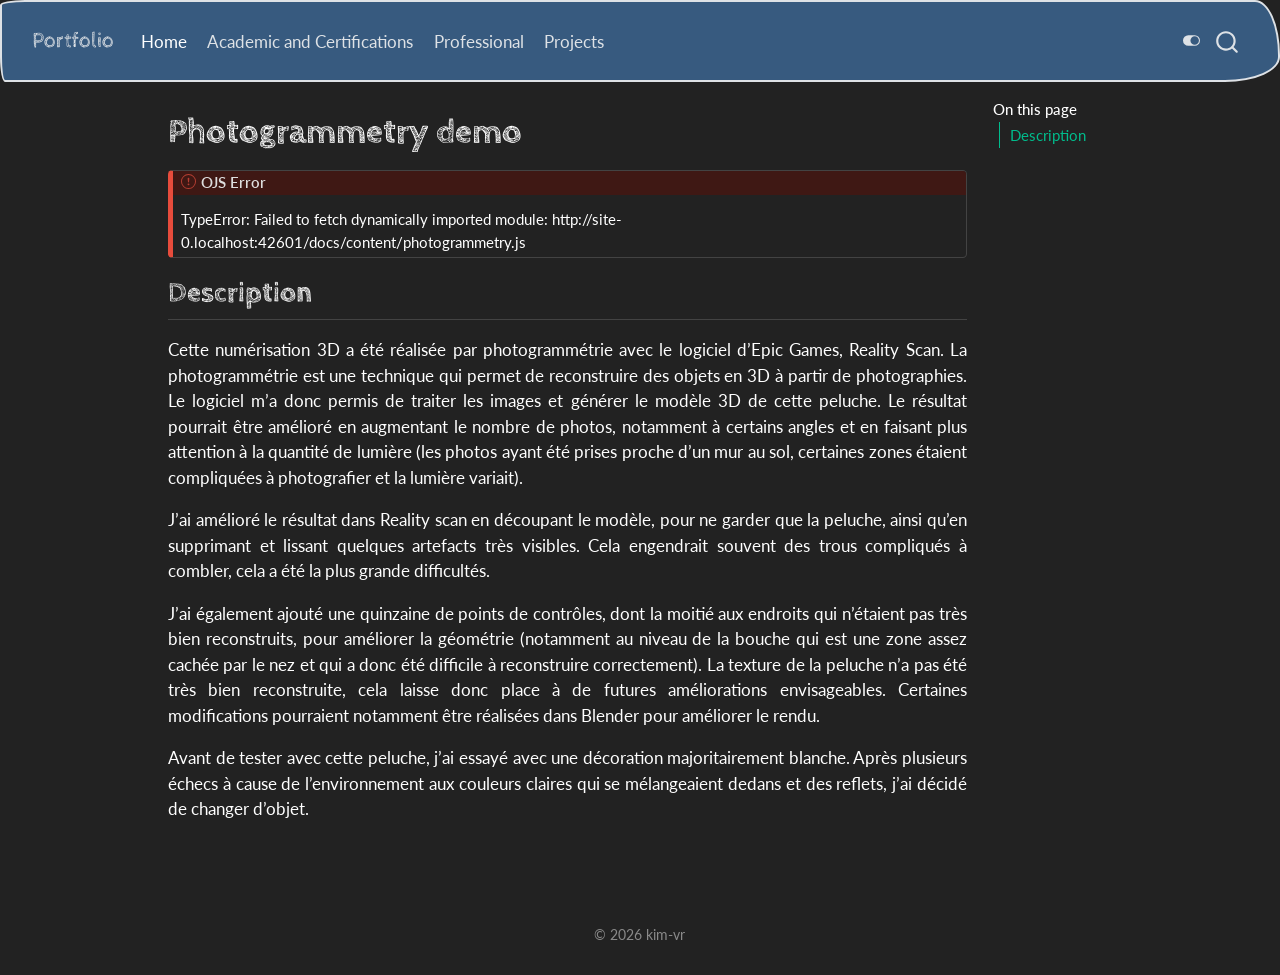
<file: docs/index.html>
<!DOCTYPE html>
<html xmlns="http://www.w3.org/1999/xhtml" lang="en" xml:lang="en"><head>

<meta charset="utf-8">
<meta name="generator" content="quarto-1.9.34">

<meta name="viewport" content="width=device-width, initial-scale=1.0, user-scalable=yes">


<title>Photogrammetry demo – Portfolio</title>
<style>
/* Default styles provided by pandoc.
** See https://pandoc.org/MANUAL.html#variables-for-html for config info.
*/
code{white-space: pre-wrap;}
span.smallcaps{font-variant: small-caps;}
div.columns{display: flex; gap: min(4vw, 1.5em);}
div.column{flex: auto; overflow-x: auto;}
div.hanging-indent{margin-left: 1.5em; text-indent: -1.5em;}
ul.task-list{list-style: none;}
ul.task-list li input[type="checkbox"] {
  width: 0.8em;
  margin: 0 0.8em 0.2em -1em; /* quarto-specific, see https://github.com/quarto-dev/quarto-cli/issues/4556 */ 
  vertical-align: middle;
}
/* CSS for syntax highlighting */
html { -webkit-text-size-adjust: 100%; }
pre > code.sourceCode { white-space: pre; position: relative; }
pre > code.sourceCode > span { display: inline-block; line-height: 1.25; }
pre > code.sourceCode > span:empty { height: 1.2em; }
.sourceCode { overflow: visible; }
code.sourceCode > span { color: inherit; text-decoration: inherit; }
div.sourceCode { margin: 1em 0; }
pre.sourceCode { margin: 0; }
@media screen {
div.sourceCode { overflow: auto; }
}
@media print {
pre > code.sourceCode { white-space: pre-wrap; }
pre > code.sourceCode > span { text-indent: -5em; padding-left: 5em; }
}
pre.numberSource code
  { counter-reset: source-line 0; }
pre.numberSource code > span
  { position: relative; left: -4em; counter-increment: source-line; }
pre.numberSource code > span > a:first-child::before
  { content: counter(source-line);
    position: relative; left: -1em; text-align: right; vertical-align: baseline;
    border: none; display: inline-block;
    -webkit-touch-callout: none; -webkit-user-select: none;
    -khtml-user-select: none; -moz-user-select: none;
    -ms-user-select: none; user-select: none;
    padding: 0 4px; width: 4em;
  }
pre.numberSource { margin-left: 3em;  padding-left: 4px; }
div.sourceCode
  {   }
@media screen {
pre > code.sourceCode > span > a:first-child::before { text-decoration: underline; }
}
</style>


<script src="site_libs/quarto-nav/quarto-nav.js"></script>
<script src="site_libs/quarto-nav/headroom.min.js"></script>
<script src="site_libs/clipboard/clipboard.min.js"></script>
<script src="site_libs/quarto-search/autocomplete.umd.js"></script>
<script src="site_libs/quarto-search/fuse.min.js"></script>
<script src="site_libs/quarto-search/quarto-search.js"></script>
<meta name="quarto:offset" content="./">
<script src="site_libs/quarto-html/quarto.js" type="module"></script>
<script src="site_libs/quarto-html/tabsets/tabsets.js" type="module"></script>
<script src="site_libs/quarto-html/popper.min.js"></script>
<script src="site_libs/quarto-html/tippy.umd.min.js"></script>
<script src="site_libs/quarto-html/anchor.min.js"></script>
<link href="site_libs/quarto-html/tippy.css" rel="stylesheet">
<link href="site_libs/quarto-html/quarto-syntax-highlighting-73db7b5a953198da8f17fc5313e632aa.css" rel="stylesheet" class="quarto-color-scheme" id="quarto-text-highlighting-styles">
<link href="site_libs/quarto-html/quarto-syntax-highlighting-dark-56a1e3db71204dfbc8a885484c5b40f0.css" rel="stylesheet" class="quarto-color-scheme quarto-color-alternate" id="quarto-text-highlighting-styles">
<script src="site_libs/bootstrap/bootstrap.min.js"></script>
<link href="site_libs/bootstrap/bootstrap-icons.css" rel="stylesheet">
<link href="site_libs/bootstrap/bootstrap-ed157559facb2a24d54bafa9414046e4.min.css" rel="stylesheet" append-hash="true" class="quarto-color-scheme" id="quarto-bootstrap" data-mode="light">
<link href="site_libs/bootstrap/bootstrap-dark-e4e1270e67d696ec30ff1c910ddbdc80.min.css" rel="stylesheet" append-hash="true" class="quarto-color-scheme quarto-color-alternate" id="quarto-bootstrap" data-mode="dark">
<script id="quarto-search-options" type="application/json">{
  "location": "navbar",
  "copy-button": false,
  "collapse-after": 3,
  "panel-placement": "end",
  "type": "overlay",
  "limit": 50,
  "keyboard-shortcut": [
    "f",
    "/",
    "s"
  ],
  "show-item-context": false,
  "language": {
    "search-no-results-text": "No results",
    "search-matching-documents-text": "matching documents",
    "search-copy-link-title": "Copy link to search",
    "search-hide-matches-text": "Hide additional matches",
    "search-more-match-text": "more match in this document",
    "search-more-matches-text": "more matches in this document",
    "search-clear-button-title": "Clear",
    "search-text-placeholder": "",
    "search-detached-cancel-button-title": "Cancel",
    "search-submit-button-title": "Submit",
    "search-label": "Search"
  }
}</script>
<script type="module" src="site_libs/quarto-ojs/quarto-ojs-runtime.js"></script>
<link href="site_libs/quarto-ojs/quarto-ojs.css" rel="stylesheet">
<script type="module" src="content/photogrammetry.js"></script>


</head>

<body class="nav-fixed quarto-dark"><script id="quarto-html-before-body" type="application/javascript">
    const toggleBodyColorMode = (bsSheetEl) => {
      const mode = bsSheetEl.getAttribute("data-mode");
      const bodyEl = window.document.querySelector("body");
      if (mode === "dark") {
        bodyEl.classList.add("quarto-dark");
        bodyEl.classList.remove("quarto-light");
      } else {
        bodyEl.classList.add("quarto-light");
        bodyEl.classList.remove("quarto-dark");
      }
    }
    const toggleBodyColorPrimary = () => {
      const bsSheetEl = window.document.querySelector("link#quarto-bootstrap:not([rel=disabled-stylesheet])");
      if (bsSheetEl) {
        toggleBodyColorMode(bsSheetEl);
      }
    }
    const setColorSchemeToggle = (alternate) => {
      const toggles = window.document.querySelectorAll('.quarto-color-scheme-toggle');
      for (let i=0; i < toggles.length; i++) {
        const toggle = toggles[i];
        if (toggle) {
          if (alternate) {
            toggle.classList.add("alternate");
          } else {
            toggle.classList.remove("alternate");
          }
        }
      }
    };
    const toggleColorMode = (alternate) => {
      // Switch the stylesheets
      const primaryStylesheets = window.document.querySelectorAll('link.quarto-color-scheme:not(.quarto-color-alternate)');
      const alternateStylesheets = window.document.querySelectorAll('link.quarto-color-scheme.quarto-color-alternate');
      manageTransitions('#quarto-margin-sidebar .nav-link', false);
      if (alternate) {
        // note: dark is layered on light, we don't disable primary!
        enableStylesheet(alternateStylesheets);
        for (const sheetNode of alternateStylesheets) {
          if (sheetNode.id === "quarto-bootstrap") {
            toggleBodyColorMode(sheetNode);
          }
        }
      } else {
        disableStylesheet(alternateStylesheets);
        enableStylesheet(primaryStylesheets)
        toggleBodyColorPrimary();
      }
      manageTransitions('#quarto-margin-sidebar .nav-link', true);
      // Switch the toggles
      setColorSchemeToggle(alternate)
      // Hack to workaround the fact that safari doesn't
      // properly recolor the scrollbar when toggling (#1455)
      if (navigator.userAgent.indexOf('Safari') > 0 && navigator.userAgent.indexOf('Chrome') == -1) {
        manageTransitions("body", false);
        window.scrollTo(0, 1);
        setTimeout(() => {
          window.scrollTo(0, 0);
          manageTransitions("body", true);
        }, 40);
      }
    }
    const disableStylesheet = (stylesheets) => {
      for (let i=0; i < stylesheets.length; i++) {
        const stylesheet = stylesheets[i];
        stylesheet.rel = 'disabled-stylesheet';
      }
    }
    const enableStylesheet = (stylesheets) => {
      for (let i=0; i < stylesheets.length; i++) {
        const stylesheet = stylesheets[i];
        if(stylesheet.rel !== 'stylesheet') { // for Chrome, which will still FOUC without this check
          stylesheet.rel = 'stylesheet';
        }
      }
    }
    const manageTransitions = (selector, allowTransitions) => {
      const els = window.document.querySelectorAll(selector);
      for (let i=0; i < els.length; i++) {
        const el = els[i];
        if (allowTransitions) {
          el.classList.remove('notransition');
        } else {
          el.classList.add('notransition');
        }
      }
    }
    const isFileUrl = () => {
      return window.location.protocol === 'file:';
    }
    const hasAlternateSentinel = () => {
      let styleSentinel = getColorSchemeSentinel();
      if (styleSentinel !== null) {
        return styleSentinel === "alternate";
      } else {
        return false;
      }
    }
    const setStyleSentinel = (alternate) => {
      const value = alternate ? "alternate" : "default";
      if (!isFileUrl()) {
        window.localStorage.setItem("quarto-color-scheme", value);
      } else {
        localAlternateSentinel = value;
      }
    }
    const getColorSchemeSentinel = () => {
      if (!isFileUrl()) {
        const storageValue = window.localStorage.getItem("quarto-color-scheme");
        return storageValue != null ? storageValue : localAlternateSentinel;
      } else {
        return localAlternateSentinel;
      }
    }
    const toggleGiscusIfUsed = (isAlternate, darkModeDefault) => {
      const baseTheme = document.querySelector('#giscus-base-theme')?.value ?? 'light';
      const alternateTheme = document.querySelector('#giscus-alt-theme')?.value ?? 'dark';
      let newTheme = '';
      if(authorPrefersDark) {
        newTheme = isAlternate ? baseTheme : alternateTheme;
      } else {
        newTheme = isAlternate ? alternateTheme : baseTheme;
      }
      const changeGiscusTheme = () => {
        // From: https://github.com/giscus/giscus/issues/336
        const sendMessage = (message) => {
          const iframe = document.querySelector('iframe.giscus-frame');
          if (!iframe) return;
          iframe.contentWindow.postMessage({ giscus: message }, 'https://giscus.app');
        }
        sendMessage({
          setConfig: {
            theme: newTheme
          }
        });
      }
      const isGiscussLoaded = window.document.querySelector('iframe.giscus-frame') !== null;
      if (isGiscussLoaded) {
        changeGiscusTheme();
      }
    };
    const authorPrefersDark = true;
    const darkModeDefault = authorPrefersDark;
    let localAlternateSentinel = darkModeDefault ? 'alternate' : 'default';
    // Dark / light mode switch
    window.quartoToggleColorScheme = () => {
      // Read the current dark / light value
      let toAlternate = !hasAlternateSentinel();
      toggleColorMode(toAlternate);
      setStyleSentinel(toAlternate);
      toggleGiscusIfUsed(toAlternate, darkModeDefault);
      window.dispatchEvent(new Event('resize'));
    };
    // Switch to dark mode if need be
    if (hasAlternateSentinel()) {
      toggleColorMode(true);
    } else {
      toggleColorMode(false);
    }
  </script>

<div id="quarto-search-results"></div>
  <header id="quarto-header" class="headroom fixed-top">
    <nav class="navbar navbar-expand-lg " data-bs-theme="dark">
      <div class="navbar-container container-fluid">
      <div class="navbar-brand-container mx-auto">
    <a class="navbar-brand" href="./index.html">
    <span class="navbar-title">Portfolio</span>
    </a>
  </div>
            <div id="quarto-search" class="" title="Search"></div>
          <button class="navbar-toggler" type="button" data-bs-toggle="collapse" data-bs-target="#navbarCollapse" aria-controls="navbarCollapse" role="menu" aria-expanded="false" aria-label="Toggle navigation" onclick="if (window.quartoToggleHeadroom) { window.quartoToggleHeadroom(); }">
  <span class="navbar-toggler-icon"></span>
</button>
          <div class="collapse navbar-collapse" id="navbarCollapse">
            <ul class="navbar-nav navbar-nav-scroll me-auto">
  <li class="nav-item">
    <a class="nav-link active" href="./index.html" aria-current="page"> 
<span class="menu-text">Home</span></a>
  </li>  
  <li class="nav-item">
    <a class="nav-link" href="./photogrammetry.html"> 
<span class="menu-text">Academic and Certifications</span></a>
  </li>  
  <li class="nav-item">
    <a class="nav-link" href="./photogrammetry.html"> 
<span class="menu-text">Professional</span></a>
  </li>  
  <li class="nav-item">
    <a class="nav-link" href="./photogrammetry.html"> 
<span class="menu-text">Projects</span></a>
  </li>  
</ul>
          </div> <!-- /navcollapse -->
            <div class="quarto-navbar-tools">
  <a href="" class="quarto-color-scheme-toggle quarto-navigation-tool  px-1" onclick="window.quartoToggleColorScheme(); return false;" title="Toggle dark mode"><i class="bi"></i></a>
</div>
      </div> <!-- /container-fluid -->
    </nav>
</header>
<!-- content -->
<div id="quarto-content" class="quarto-container page-columns page-rows-contents page-layout-article page-navbar">
<!-- sidebar -->
<!-- margin-sidebar -->
    <div id="quarto-margin-sidebar" class="sidebar margin-sidebar">
        <nav id="TOC" role="doc-toc" class="toc-active">
    <h2 id="toc-title">On this page</h2>
   
  <ul>
  <li><a href="#description" id="toc-description" class="nav-link active" data-scroll-target="#description">Description</a></li>
  </ul>
</nav>
    </div>
<!-- main -->
<main class="content" id="quarto-document-content">


<header id="title-block-header" class="quarto-title-block default">
<div class="quarto-title">
<h1 class="title">Photogrammetry demo</h1>
</div>



<div class="quarto-title-meta">

    
  
    
  </div>
  


</header>


<div class="cell">
<div class="code-copy-outer-scaffold"><div class="sourceCode cell-code hidden" id="cb1" data-startfrom="11" data-source-offset="0"><pre class="sourceCode js code-with-copy"><code class="sourceCode javascript" style="counter-reset: source-line 10;"><span id="cb1-11"><a href="#cb1-11" aria-hidden="true" tabindex="-1"></a>viewof my_3d_canvas <span class="op">=</span> {</span>
<span id="cb1-12"><a href="#cb1-12" aria-hidden="true" tabindex="-1"></a>  <span class="kw">const</span> canvas <span class="op">=</span> <span class="fu">html</span><span class="vs">`&lt;canvas width="800" height="800"&gt;&lt;/canvas&gt;`</span><span class="op">;</span></span>
<span id="cb1-13"><a href="#cb1-13" aria-hidden="true" tabindex="-1"></a></span>
<span id="cb1-14"><a href="#cb1-14" aria-hidden="true" tabindex="-1"></a>  <span class="kw">const</span> { createTruck } <span class="op">=</span> <span class="cf">await</span> <span class="im">import</span>(<span class="st">"../../content/photogrammetry.js"</span>)<span class="op">;</span></span>
<span id="cb1-15"><a href="#cb1-15" aria-hidden="true" tabindex="-1"></a>  <span class="fu">createTruck</span>(canvas)<span class="op">;</span></span>
<span id="cb1-16"><a href="#cb1-16" aria-hidden="true" tabindex="-1"></a></span>
<span id="cb1-17"><a href="#cb1-17" aria-hidden="true" tabindex="-1"></a>  <span class="cf">return</span> canvas<span class="op">;</span></span>
<span id="cb1-18"><a href="#cb1-18" aria-hidden="true" tabindex="-1"></a>}</span></code></pre></div><button title="Copy to Clipboard" class="code-copy-button"><i class="bi"></i></button></div>
<div class="cell-output cell-output-display">
<div id="ojs-cell-1" data-nodetype="declaration">

</div>
</div>
</div>
<section id="description" class="level2">
<h2 class="anchored" data-anchor-id="description">Description</h2>
<div class="justify" style="text-align:justify !important;">
<p>Cette numérisation 3D a été réalisée par photogrammétrie avec le logiciel d’Epic Games, Reality Scan. La photogrammétrie est une technique qui permet de reconstruire des objets en 3D à partir de photographies. Le logiciel m’a donc permis de traiter les images et générer le modèle 3D de cette peluche. Le résultat pourrait être amélioré en augmentant le nombre de photos, notamment à certains angles et en faisant plus attention à la quantité de lumière (les photos ayant été prises proche d’un mur au sol, certaines zones étaient compliquées à photografier et la lumière variait).<br>
</p>
<p>J’ai amélioré le résultat dans Reality scan en découpant le modèle, pour ne garder que la peluche, ainsi qu’en supprimant et lissant quelques artefacts très visibles. Cela engendrait souvent des trous compliqués à combler, cela a été la plus grande difficultés.<br>
</p>
<p>J’ai également ajouté une quinzaine de points de contrôles, dont la moitié aux endroits qui n’étaient pas très bien reconstruits, pour améliorer la géométrie (notamment au niveau de la bouche qui est une zone assez cachée par le nez et qui a donc été difficile à reconstruire correctement). La texture de la peluche n’a pas été très bien reconstruite, cela laisse donc place à de futures améliorations envisageables. Certaines modifications pourraient notamment être réalisées dans Blender pour améliorer le rendu.<br>
</p>
<p>Avant de tester avec cette peluche, j’ai essayé avec une décoration majoritairement blanche. Après plusieurs échecs à cause de l’environnement aux couleurs claires qui se mélangeaient dedans et des reflets, j’ai décidé de changer d’objet.</p>
</div>


</section>

</main> <!-- /main -->
<script type="ojs-module-contents">
[base64]
</script>
<script type="module">
if (window.location.protocol === "file:") { alert("The OJS runtime does not work with file:// URLs. Please use a web server to view this document."); }
window._ojs.paths.runtimeToDoc = "../..";
window._ojs.paths.runtimeToRoot = "../..";
window._ojs.paths.docToRoot = "";
window._ojs.selfContained = false;
window._ojs.runtime.interpretFromScriptTags();
</script>
<script id="quarto-html-after-body" type="application/javascript">
  window.document.addEventListener("DOMContentLoaded", function (event) {
    // Ensure there is a toggle, if there isn't float one in the top right
    if (window.document.querySelector('.quarto-color-scheme-toggle') === null) {
      const a = window.document.createElement('a');
      a.classList.add('top-right');
      a.classList.add('quarto-color-scheme-toggle');
      a.href = "";
      a.onclick = function() { try { window.quartoToggleColorScheme(); } catch {} return false; };
      const i = window.document.createElement("i");
      i.classList.add('bi');
      a.appendChild(i);
      window.document.body.appendChild(a);
    }
    setColorSchemeToggle(hasAlternateSentinel())
    const icon = "";
    const anchorJS = new window.AnchorJS();
    anchorJS.options = {
      placement: 'right',
      icon: icon
    };
    anchorJS.add('.anchored');
    const isCodeAnnotation = (el) => {
      for (const clz of el.classList) {
        if (clz.startsWith('code-annotation-')) {                     
          return true;
        }
      }
      return false;
    }
    const onCopySuccess = function(e) {
      // button target
      const button = e.trigger;
      // don't keep focus
      button.blur();
      // flash "checked"
      button.classList.add('code-copy-button-checked');
      var currentTitle = button.getAttribute("title");
      button.setAttribute("title", "Copied!");
      let tooltip;
      if (window.bootstrap) {
        button.setAttribute("data-bs-toggle", "tooltip");
        button.setAttribute("data-bs-placement", "left");
        button.setAttribute("data-bs-title", "Copied!");
        tooltip = new bootstrap.Tooltip(button, 
          { trigger: "manual", 
            customClass: "code-copy-button-tooltip",
            offset: [0, -8]});
        tooltip.show();    
      }
      setTimeout(function() {
        if (tooltip) {
          tooltip.hide();
          button.removeAttribute("data-bs-title");
          button.removeAttribute("data-bs-toggle");
          button.removeAttribute("data-bs-placement");
        }
        button.setAttribute("title", currentTitle);
        button.classList.remove('code-copy-button-checked');
      }, 1000);
      // clear code selection
      e.clearSelection();
    }
    const getTextToCopy = function(trigger) {
      const outerScaffold = trigger.parentElement.cloneNode(true);
      const codeEl = outerScaffold.querySelector('code');
      for (const childEl of codeEl.children) {
        if (isCodeAnnotation(childEl)) {
          childEl.remove();
        }
      }
      return codeEl.innerText;
    }
    const clipboard = new window.ClipboardJS('.code-copy-button:not([data-in-quarto-modal])', {
      text: getTextToCopy
    });
    clipboard.on('success', onCopySuccess);
    if (window.document.getElementById('quarto-embedded-source-code-modal')) {
      const clipboardModal = new window.ClipboardJS('.code-copy-button[data-in-quarto-modal]', {
        text: getTextToCopy,
        container: window.document.getElementById('quarto-embedded-source-code-modal')
      });
      clipboardModal.on('success', onCopySuccess);
    }
      var localhostRegex = new RegExp(/^(?:http|https):\/\/localhost\:?[0-9]*\//);
      var mailtoRegex = new RegExp(/^mailto:/);
        var filterRegex = new RegExp('/' + window.location.host + '/');
      var isInternal = (href) => {
          return filterRegex.test(href) || localhostRegex.test(href) || mailtoRegex.test(href);
      }
      // Inspect non-navigation links and adorn them if external
     var links = window.document.querySelectorAll('a[href]:not(.nav-link):not(.navbar-brand):not(.toc-action):not(.sidebar-link):not(.sidebar-item-toggle):not(.pagination-link):not(.no-external):not([aria-hidden]):not(.dropdown-item):not(.quarto-navigation-tool):not(.about-link)');
      for (var i=0; i<links.length; i++) {
        const link = links[i];
        if (!isInternal(link.href)) {
          // undo the damage that might have been done by quarto-nav.js in the case of
          // links that we want to consider external
          if (link.dataset.originalHref !== undefined) {
            link.href = link.dataset.originalHref;
          }
        }
      }
    function tippyHover(el, contentFn, onTriggerFn, onUntriggerFn) {
      const config = {
        allowHTML: true,
        maxWidth: 500,
        delay: 100,
        arrow: false,
        appendTo: function(el) {
            return el.parentElement;
        },
        interactive: true,
        interactiveBorder: 10,
        theme: 'quarto',
        placement: 'bottom-start',
      };
      if (contentFn) {
        config.content = contentFn;
      }
      if (onTriggerFn) {
        config.onTrigger = onTriggerFn;
      }
      if (onUntriggerFn) {
        config.onUntrigger = onUntriggerFn;
      }
      window.tippy(el, config); 
    }
    const noterefs = window.document.querySelectorAll('a[role="doc-noteref"]');
    for (var i=0; i<noterefs.length; i++) {
      const ref = noterefs[i];
      tippyHover(ref, function() {
        // use id or data attribute instead here
        let href = ref.getAttribute('data-footnote-href') || ref.getAttribute('href');
        try { href = new URL(href).hash; } catch {}
        const id = href.replace(/^#\/?/, "");
        const note = window.document.getElementById(id);
        if (note) {
          return note.innerHTML;
        } else {
          return "";
        }
      });
    }
    const xrefs = window.document.querySelectorAll('a.quarto-xref');
    const processXRef = (id, note) => {
      // Strip column container classes
      const stripColumnClz = (el) => {
        el.classList.remove("page-full", "page-columns");
        if (el.children) {
          for (const child of el.children) {
            stripColumnClz(child);
          }
        }
      }
      stripColumnClz(note)
      if (id === null || id.startsWith('sec-')) {
        // Special case sections, only their first couple elements
        const container = document.createElement("div");
        if (note.children && note.children.length > 2) {
          container.appendChild(note.children[0].cloneNode(true));
          for (let i = 1; i < note.children.length; i++) {
            const child = note.children[i];
            if (child.tagName === "P" && child.innerText === "") {
              continue;
            } else {
              container.appendChild(child.cloneNode(true));
              break;
            }
          }
          if (window.Quarto?.typesetMath) {
            window.Quarto.typesetMath(container);
          }
          return container.innerHTML
        } else {
          if (window.Quarto?.typesetMath) {
            window.Quarto.typesetMath(note);
          }
          return note.innerHTML;
        }
      } else {
        // Remove any anchor links if they are present
        const anchorLink = note.querySelector('a.anchorjs-link');
        if (anchorLink) {
          anchorLink.remove();
        }
        if (window.Quarto?.typesetMath) {
          window.Quarto.typesetMath(note);
        }
        if (note.classList.contains("callout")) {
          return note.outerHTML;
        } else {
          return note.innerHTML;
        }
      }
    }
    for (var i=0; i<xrefs.length; i++) {
      const xref = xrefs[i];
      tippyHover(xref, undefined, function(instance) {
        instance.disable();
        let url = xref.getAttribute('href');
        let hash = undefined; 
        if (url.startsWith('#')) {
          hash = url;
        } else {
          try { hash = new URL(url).hash; } catch {}
        }
        if (hash) {
          const id = hash.replace(/^#\/?/, "");
          const note = window.document.getElementById(id);
          if (note !== null) {
            try {
              const html = processXRef(id, note.cloneNode(true));
              instance.setContent(html);
            } finally {
              instance.enable();
              instance.show();
            }
          } else {
            // See if we can fetch this
            fetch(url.split('#')[0])
            .then(res => res.text())
            .then(html => {
              const parser = new DOMParser();
              const htmlDoc = parser.parseFromString(html, "text/html");
              const note = htmlDoc.getElementById(id);
              if (note !== null) {
                const html = processXRef(id, note);
                instance.setContent(html);
              } 
            }).finally(() => {
              instance.enable();
              instance.show();
            });
          }
        } else {
          // See if we can fetch a full url (with no hash to target)
          // This is a special case and we should probably do some content thinning / targeting
          fetch(url)
          .then(res => res.text())
          .then(html => {
            const parser = new DOMParser();
            const htmlDoc = parser.parseFromString(html, "text/html");
            const note = htmlDoc.querySelector('main.content');
            if (note !== null) {
              // This should only happen for chapter cross references
              // (since there is no id in the URL)
              // remove the first header
              if (note.children.length > 0 && note.children[0].tagName === "HEADER") {
                note.children[0].remove();
              }
              const html = processXRef(null, note);
              instance.setContent(html);
            } 
          }).finally(() => {
            instance.enable();
            instance.show();
          });
        }
      }, function(instance) {
      });
    }
        let selectedAnnoteEl;
        const selectorForAnnotation = ( cell, annotation) => {
          let cellAttr = 'data-code-cell="' + cell + '"';
          let lineAttr = 'data-code-annotation="' +  annotation + '"';
          const selector = 'span[' + cellAttr + '][' + lineAttr + ']';
          return selector;
        }
        const selectCodeLines = (annoteEl) => {
          const doc = window.document;
          const targetCell = annoteEl.getAttribute("data-target-cell");
          const targetAnnotation = annoteEl.getAttribute("data-target-annotation");
          const annoteSpan = window.document.querySelector(selectorForAnnotation(targetCell, targetAnnotation));
          const lines = annoteSpan.getAttribute("data-code-lines").split(",");
          const lineIds = lines.map((line) => {
            return targetCell + "-" + line;
          })
          let top = null;
          let height = null;
          let parent = null;
          if (lineIds.length > 0) {
              //compute the position of the single el (top and bottom and make a div)
              const el = window.document.getElementById(lineIds[0]);
              top = el.offsetTop;
              height = el.offsetHeight;
              parent = el.parentElement.parentElement;
            if (lineIds.length > 1) {
              const lastEl = window.document.getElementById(lineIds[lineIds.length - 1]);
              const bottom = lastEl.offsetTop + lastEl.offsetHeight;
              height = bottom - top;
            }
            if (top !== null && height !== null && parent !== null) {
              // cook up a div (if necessary) and position it 
              let div = window.document.getElementById("code-annotation-line-highlight");
              if (div === null) {
                div = window.document.createElement("div");
                div.setAttribute("id", "code-annotation-line-highlight");
                div.style.position = 'absolute';
                parent.appendChild(div);
              }
              div.style.top = top - 2 + "px";
              div.style.height = height + 4 + "px";
              div.style.left = 0;
              let gutterDiv = window.document.getElementById("code-annotation-line-highlight-gutter");
              if (gutterDiv === null) {
                gutterDiv = window.document.createElement("div");
                gutterDiv.setAttribute("id", "code-annotation-line-highlight-gutter");
                gutterDiv.style.position = 'absolute';
                const codeCell = window.document.getElementById(targetCell);
                const gutter = codeCell.querySelector('.code-annotation-gutter');
                gutter.appendChild(gutterDiv);
              }
              gutterDiv.style.top = top - 2 + "px";
              gutterDiv.style.height = height + 4 + "px";
            }
            selectedAnnoteEl = annoteEl;
          }
        };
        const unselectCodeLines = () => {
          const elementsIds = ["code-annotation-line-highlight", "code-annotation-line-highlight-gutter"];
          elementsIds.forEach((elId) => {
            const div = window.document.getElementById(elId);
            if (div) {
              div.remove();
            }
          });
          selectedAnnoteEl = undefined;
        };
          // Handle positioning of the toggle
      window.addEventListener(
        "resize",
        throttle(() => {
          elRect = undefined;
          if (selectedAnnoteEl) {
            selectCodeLines(selectedAnnoteEl);
          }
        }, 10)
      );
      function throttle(fn, ms) {
      let throttle = false;
      let timer;
        return (...args) => {
          if(!throttle) { // first call gets through
              fn.apply(this, args);
              throttle = true;
          } else { // all the others get throttled
              if(timer) clearTimeout(timer); // cancel #2
              timer = setTimeout(() => {
                fn.apply(this, args);
                timer = throttle = false;
              }, ms);
          }
        };
      }
        // Attach click handler to the DT
        const annoteDls = window.document.querySelectorAll('dt[data-target-cell]');
        for (const annoteDlNode of annoteDls) {
          annoteDlNode.addEventListener('click', (event) => {
            const clickedEl = event.target;
            if (clickedEl !== selectedAnnoteEl) {
              unselectCodeLines();
              const activeEl = window.document.querySelector('dt[data-target-cell].code-annotation-active');
              if (activeEl) {
                activeEl.classList.remove('code-annotation-active');
              }
              selectCodeLines(clickedEl);
              clickedEl.classList.add('code-annotation-active');
            } else {
              // Unselect the line
              unselectCodeLines();
              clickedEl.classList.remove('code-annotation-active');
            }
          });
        }
    const findCites = (el) => {
      const parentEl = el.parentElement;
      if (parentEl) {
        const cites = parentEl.dataset.cites;
        if (cites) {
          return {
            el,
            cites: cites.split(' ')
          };
        } else {
          return findCites(el.parentElement)
        }
      } else {
        return undefined;
      }
    };
    var bibliorefs = window.document.querySelectorAll('a[role="doc-biblioref"]');
    for (var i=0; i<bibliorefs.length; i++) {
      const ref = bibliorefs[i];
      const citeInfo = findCites(ref);
      if (citeInfo) {
        tippyHover(citeInfo.el, function() {
          var popup = window.document.createElement('div');
          citeInfo.cites.forEach(function(cite) {
            var citeDiv = window.document.createElement('div');
            citeDiv.classList.add('hanging-indent');
            citeDiv.classList.add('csl-entry');
            var biblioDiv = window.document.getElementById('ref-' + cite);
            if (biblioDiv) {
              citeDiv.innerHTML = biblioDiv.innerHTML;
            }
            popup.appendChild(citeDiv);
          });
          return popup.innerHTML;
        });
      }
    }
  });
  </script>
</div> <!-- /content -->
<footer class="footer">
  <div class="nav-footer">
    <div class="nav-footer-left">
      &nbsp;
    </div>   
    <div class="nav-footer-center">
<p>© 2026 kim-vr</p>
</div>
    <div class="nav-footer-right">
      &nbsp;
    </div>
  </div>
</footer>




</body></html>
</file>
<file: docs/site_libs/quarto-html/tippy.css>
.tippy-box[data-animation=fade][data-state=hidden]{opacity:0}[data-tippy-root]{max-width:calc(100vw - 10px)}.tippy-box{position:relative;background-color:#333;color:#fff;border-radius:4px;font-size:14px;line-height:1.4;white-space:normal;outline:0;transition-property:transform,visibility,opacity}.tippy-box[data-placement^=top]>.tippy-arrow{bottom:0}.tippy-box[data-placement^=top]>.tippy-arrow:before{bottom:-7px;left:0;border-width:8px 8px 0;border-top-color:initial;transform-origin:center top}.tippy-box[data-placement^=bottom]>.tippy-arrow{top:0}.tippy-box[data-placement^=bottom]>.tippy-arrow:before{top:-7px;left:0;border-width:0 8px 8px;border-bottom-color:initial;transform-origin:center bottom}.tippy-box[data-placement^=left]>.tippy-arrow{right:0}.tippy-box[data-placement^=left]>.tippy-arrow:before{border-width:8px 0 8px 8px;border-left-color:initial;right:-7px;transform-origin:center left}.tippy-box[data-placement^=right]>.tippy-arrow{left:0}.tippy-box[data-placement^=right]>.tippy-arrow:before{left:-7px;border-width:8px 8px 8px 0;border-right-color:initial;transform-origin:center right}.tippy-box[data-inertia][data-state=visible]{transition-timing-function:cubic-bezier(.54,1.5,.38,1.11)}.tippy-arrow{width:16px;height:16px;color:#333}.tippy-arrow:before{content:"";position:absolute;border-color:transparent;border-style:solid}.tippy-content{position:relative;padding:5px 9px;z-index:1}
</file>
<file: docs/site_libs/quarto-html/quarto-syntax-highlighting-73db7b5a953198da8f17fc5313e632aa.css>
/* quarto syntax highlight colors */
:root {
  --quarto-hl-ot-color: #003B4F;
  --quarto-hl-at-color: #657422;
  --quarto-hl-ss-color: #20794D;
  --quarto-hl-an-color: #5E5E5E;
  --quarto-hl-fu-color: #4758AB;
  --quarto-hl-st-color: #20794D;
  --quarto-hl-cf-color: #003B4F;
  --quarto-hl-op-color: #5E5E5E;
  --quarto-hl-er-color: #AD0000;
  --quarto-hl-bn-color: #AD0000;
  --quarto-hl-al-color: #AD0000;
  --quarto-hl-va-color: #111111;
  --quarto-hl-bu-color: inherit;
  --quarto-hl-ex-color: inherit;
  --quarto-hl-pp-color: #AD0000;
  --quarto-hl-in-color: #5E5E5E;
  --quarto-hl-vs-color: #20794D;
  --quarto-hl-wa-color: #5E5E5E;
  --quarto-hl-do-color: #5E5E5E;
  --quarto-hl-im-color: #00769E;
  --quarto-hl-ch-color: #20794D;
  --quarto-hl-dt-color: #AD0000;
  --quarto-hl-fl-color: #AD0000;
  --quarto-hl-co-color: #5E5E5E;
  --quarto-hl-cv-color: #5E5E5E;
  --quarto-hl-cn-color: #8f5902;
  --quarto-hl-sc-color: #5E5E5E;
  --quarto-hl-dv-color: #AD0000;
  --quarto-hl-kw-color: #003B4F;
}

/* other quarto variables */
:root {
  --quarto-font-monospace: SFMono-Regular, Menlo, Monaco, Consolas, "Liberation Mono", "Courier New", monospace;
}

/* syntax highlight based on Pandoc's rules */
pre > code.sourceCode > span {
  color: #003B4F;
}

code.sourceCode > span {
  color: #003B4F;
}

div.sourceCode,
div.sourceCode pre.sourceCode {
  color: #003B4F;
}

/* Normal */
code span {
  color: #003B4F;
}

/* Alert */
code span.al {
  color: #AD0000;
  font-style: inherit;
}

/* Annotation */
code span.an {
  color: #5E5E5E;
  font-style: inherit;
}

/* Attribute */
code span.at {
  color: #657422;
  font-style: inherit;
}

/* BaseN */
code span.bn {
  color: #AD0000;
  font-style: inherit;
}

/* BuiltIn */
code span.bu {
  font-style: inherit;
}

/* ControlFlow */
code span.cf {
  color: #003B4F;
  font-weight: bold;
  font-style: inherit;
}

/* Char */
code span.ch {
  color: #20794D;
  font-style: inherit;
}

/* Constant */
code span.cn {
  color: #8f5902;
  font-style: inherit;
}

/* Comment */
code span.co {
  color: #5E5E5E;
  font-style: inherit;
}

/* CommentVar */
code span.cv {
  color: #5E5E5E;
  font-style: italic;
}

/* Documentation */
code span.do {
  color: #5E5E5E;
  font-style: italic;
}

/* DataType */
code span.dt {
  color: #AD0000;
  font-style: inherit;
}

/* DecVal */
code span.dv {
  color: #AD0000;
  font-style: inherit;
}

/* Error */
code span.er {
  color: #AD0000;
  font-style: inherit;
}

/* Extension */
code span.ex {
  font-style: inherit;
}

/* Float */
code span.fl {
  color: #AD0000;
  font-style: inherit;
}

/* Function */
code span.fu {
  color: #4758AB;
  font-style: inherit;
}

/* Import */
code span.im {
  color: #00769E;
  font-style: inherit;
}

/* Information */
code span.in {
  color: #5E5E5E;
  font-style: inherit;
}

/* Keyword */
code span.kw {
  color: #003B4F;
  font-weight: bold;
  font-style: inherit;
}

/* Operator */
code span.op {
  color: #5E5E5E;
  font-style: inherit;
}

/* Other */
code span.ot {
  color: #003B4F;
  font-style: inherit;
}

/* Preprocessor */
code span.pp {
  color: #AD0000;
  font-style: inherit;
}

/* SpecialChar */
code span.sc {
  color: #5E5E5E;
  font-style: inherit;
}

/* SpecialString */
code span.ss {
  color: #20794D;
  font-style: inherit;
}

/* String */
code span.st {
  color: #20794D;
  font-style: inherit;
}

/* Variable */
code span.va {
  color: #111111;
  font-style: inherit;
}

/* VerbatimString */
code span.vs {
  color: #20794D;
  font-style: inherit;
}

/* Warning */
code span.wa {
  color: #5E5E5E;
  font-style: italic;
}

.prevent-inlining {
  content: "</";
}

/*# sourceMappingURL=098c87163027c62de6dabd3e2d5d0b89.css.map */
</file>
<file: docs/site_libs/quarto-html/quarto-syntax-highlighting-dark-56a1e3db71204dfbc8a885484c5b40f0.css>
/* quarto syntax highlight colors */
:root {
  --quarto-hl-al-color: #f07178;
  --quarto-hl-an-color: #d4d0ab;
  --quarto-hl-at-color: #00e0e0;
  --quarto-hl-bn-color: #d4d0ab;
  --quarto-hl-bu-color: #abe338;
  --quarto-hl-ch-color: #abe338;
  --quarto-hl-co-color: #f8f8f2;
  --quarto-hl-cv-color: #ffd700;
  --quarto-hl-cn-color: #ffd700;
  --quarto-hl-cf-color: #ffa07a;
  --quarto-hl-dt-color: #ffa07a;
  --quarto-hl-dv-color: #d4d0ab;
  --quarto-hl-do-color: #f8f8f2;
  --quarto-hl-er-color: #f07178;
  --quarto-hl-ex-color: #00e0e0;
  --quarto-hl-fl-color: #d4d0ab;
  --quarto-hl-fu-color: #ffa07a;
  --quarto-hl-im-color: #abe338;
  --quarto-hl-in-color: #d4d0ab;
  --quarto-hl-kw-color: #ffa07a;
  --quarto-hl-op-color: #ffa07a;
  --quarto-hl-ot-color: #00e0e0;
  --quarto-hl-pp-color: #dcc6e0;
  --quarto-hl-re-color: #00e0e0;
  --quarto-hl-sc-color: #abe338;
  --quarto-hl-ss-color: #abe338;
  --quarto-hl-st-color: #abe338;
  --quarto-hl-va-color: #00e0e0;
  --quarto-hl-vs-color: #abe338;
  --quarto-hl-wa-color: #dcc6e0;
}

/* other quarto variables */
:root {
  --quarto-font-monospace: SFMono-Regular, Menlo, Monaco, Consolas, "Liberation Mono", "Courier New", monospace;
}

/* syntax highlight based on Pandoc's rules */
pre > code.sourceCode > span {
  color: #f8f8f2;
}

code.sourceCode > span {
  color: #f8f8f2;
}

div.sourceCode,
div.sourceCode pre.sourceCode {
  color: #f8f8f2;
}

/* Normal */
code span {
  color: #f8f8f2;
}

/* Alert */
code span.al {
  color: #f07178;
}

/* Annotation */
code span.an {
  color: #d4d0ab;
}

/* Attribute */
code span.at {
  color: #00e0e0;
}

/* BaseN */
code span.bn {
  color: #d4d0ab;
}

/* BuiltIn */
code span.bu {
  color: #abe338;
}

/* ControlFlow */
code span.cf {
  font-weight: bold;
  color: #ffa07a;
}

/* Char */
code span.ch {
  color: #abe338;
}

/* Constant */
code span.cn {
  color: #ffd700;
}

/* Comment */
code span.co {
  font-style: italic;
  color: #f8f8f2;
}

/* CommentVar */
code span.cv {
  color: #ffd700;
}

/* Documentation */
code span.do {
  color: #f8f8f2;
}

/* DataType */
code span.dt {
  color: #ffa07a;
}

/* DecVal */
code span.dv {
  color: #d4d0ab;
}

/* Error */
code span.er {
  color: #f07178;
  text-decoration: underline;
}

/* Extension */
code span.ex {
  font-weight: bold;
  color: #00e0e0;
}

/* Float */
code span.fl {
  color: #d4d0ab;
}

/* Function */
code span.fu {
  color: #ffa07a;
}

/* Import */
code span.im {
  color: #abe338;
}

/* Information */
code span.in {
  color: #d4d0ab;
}

/* Keyword */
code span.kw {
  font-weight: bold;
  color: #ffa07a;
}

/* Operator */
code span.op {
  color: #ffa07a;
}

/* Other */
code span.ot {
  color: #00e0e0;
}

/* Preprocessor */
code span.pp {
  color: #dcc6e0;
}

/* RegionMarker */
code span.re {
  background-color: #f8f8f2;
  color: #00e0e0;
}

/* SpecialChar */
code span.sc {
  color: #abe338;
}

/* SpecialString */
code span.ss {
  color: #abe338;
}

/* String */
code span.st {
  color: #abe338;
}

/* Variable */
code span.va {
  color: #00e0e0;
}

/* VerbatimString */
code span.vs {
  color: #abe338;
}

/* Warning */
code span.wa {
  color: #dcc6e0;
}

.prevent-inlining {
  content: "</";
}

/*# sourceMappingURL=95d5e9c533b288e22203ad256256fb89.css.map */
</file>
<file: docs/site_libs/quarto-ojs/quarto-ojs.css>
span.ojs-inline span div {
  display: inline-block;
}

/* add some breathing room between display outputs and text especially */
div.cell + section,
div.cell + h1,
div.cell + h2,
div.cell + h3,
div.cell + h4,
div.cell + h5,
div.cell + h6,
div.cell + p {
  margin-top: 1rem;
}

div[nodetype="declaration"]:not([data-output="all"])
  div.observablehq:not(observablehq--error) {
  display: none;
}

/* mimic bootstrap behavior which is always correct in observablehq outputs */
.observablehq a:not([href]):not([class]),
.observablehq a:not([href]):not([class]):hover {
  color: inherit;
  text-decoration: none;
}

.observablehq .observablehq--inspect {
  --code-fallback: Consolas, monaco, monospace;
  font-family: var(--bs-font-monospace, var(--code-fallback));
  font-size: 0.8em;
}

.observablehq--field {
  margin-left: 1rem;
}

.observablehq--caret {
  margin-right: 2px;
  vertical-align: baseline;
}

.observablehq--collapsed,
.observablehq--expanded.observablehq--inspect a {
  cursor: pointer;
}

/* classes directly from observable's runtime */
.observablehq--key,
.observablehq--index {
  color: var(--quarto-hl-dt-color);
}

.observablehq--string {
  color: var(--quarto-hl-st-color);
}

.observablehq--bigint,
.observablehq--date,
.observablehq--number,
.observablehq--regexp,
.observablehq--symbol {
  color: var(--quarto-hl-dv-color);
}

.observablehq--null,
.observablehq--boolean,
.observablehq--undefined,
.observablehq--keyword {
  color: var(--quarto-hl-kw-color);
}

/* In addition, their import statements specifically come highlighted by hljs.
   (probably some legacy feature of theirs?) We handle those here as well. 

   Just to be on the safe side, we select on observable's 'md-pre'
   class as well, in case someone else uses hljs and wishes to put
   their own highlighting.

   TODO Note that to make our highlighting consistent, we're
   overriding the "im" class to present like a keyword. I should make
   sure this looks right everywhere, but I don't know how to test it
   comprehensively.
*/

code.javascript span.im {
  color: var(--quarto-hl-kw-color);
}

pre.observablehq--md-pre span.hljs-keyword {
  color: var(--quarto-hl-kw-color);
}

pre.observablehq--md-pre span.hljs-string {
  color: var(--quarto-hl-st-color);
}

pre.observablehq--md-pre .span.hljs-date,
pre.observablehq--md-pre .span.hljs-number,
pre.observablehq--md-pre .span.hljs-regexp,
pre.observablehq--md-pre .span.hljs-symbol {
  color: var(--quarto-hl-dv-color);
}

/* Other general niceties, but it's possible that we should do this on a page-by-page basis */

input {
  vertical-align: middle;
}

input[type="radio"],
input[type="checkbox"] {
  margin: 0px 0px 3px 0px;
}

.observable-in-a-box-waiting-for-module-import {
  visibility: hidden;
}

/* play nicely w/ sidebar layout */
.panel-sidebar .observablehq > form[class^="oi-"] {
  flex-wrap: wrap !important;
}

/* likely that this only makes sense with bootstrap. TODO check with charles */
.observablehq table {
  font-size: 0.9em !important;
}

.quarto-ojs-hide {
  display: none;
}

.quarto-ojs-error-pinpoint {
  border-bottom: 2px dotted #e51400;
  font-weight: 700;
  cursor: pointer;
}

code span.quarto-ojs-error-pinpoint {
  color: inherit;
}

.observablehq--error .observablehq--inspect {
  font-size: 0.875em !important;
}

.observablehq--error .callout {
  margin-bottom: 0;
  margin-top: 0;
}

/* this counteracts the negative margin which observablehq uses in their tables at runtime */
.quarto-ojs-table-fixup {
  padding-left: 14px;
}

div.observablehq input[type="date"] {
  border-style: solid;
  padding: 0.8em 0.5em 0.8em 0.5em;
  border-color: rgba(220, 220, 220, 0.3);
}
</file>
